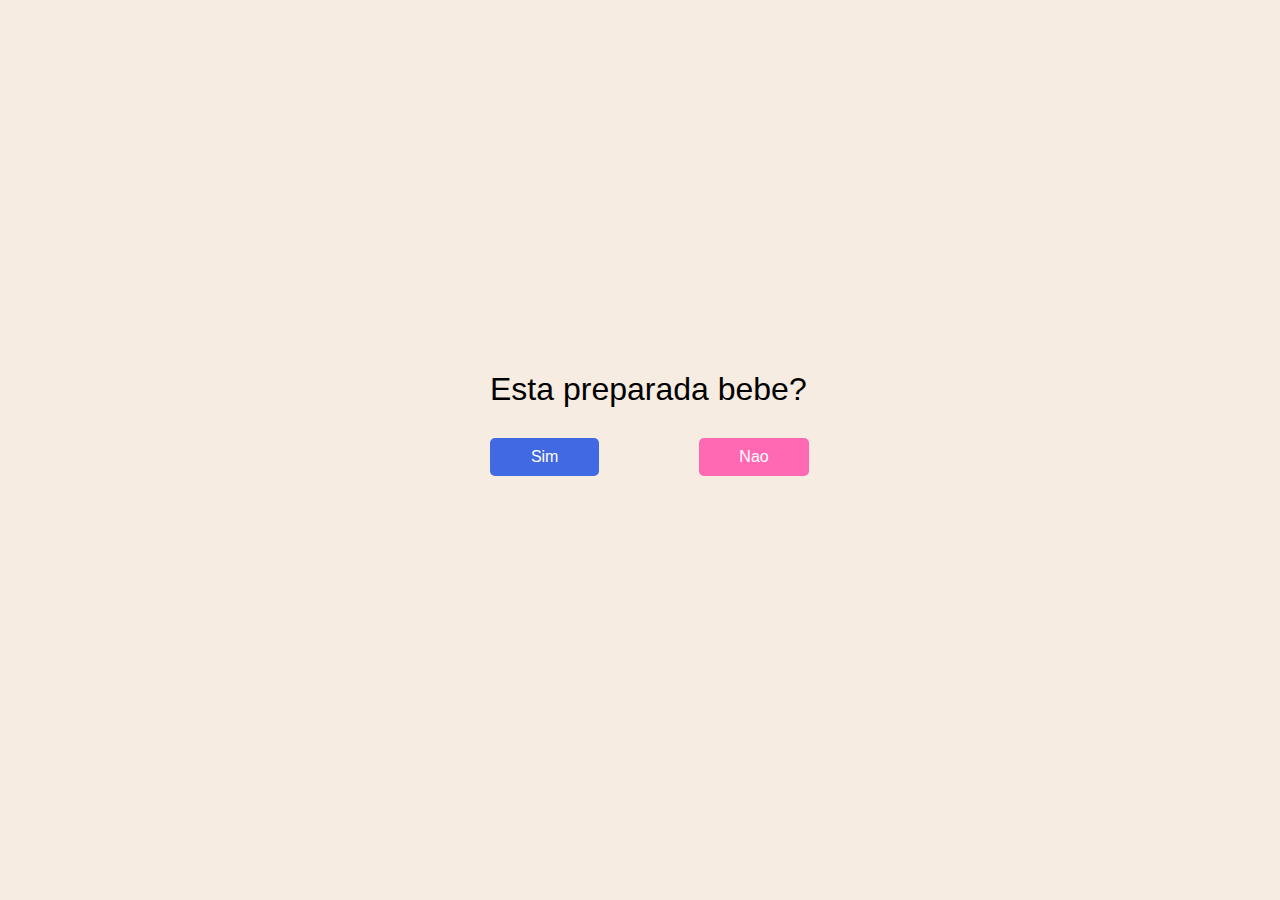
<file: index.html>
<!DOCTYPE html>
<html>
<head>
  <meta charset="UTF-8">
  <meta name="viewport" content="width=device-width, initial-scale=1">
  <link rel="stylesheet" href="style.css">
  <title>Esta preparada?</title>
</head>
 <div>
   <h1>Esta preparada bebe?</h1>
   <div class="buttons">
     <button><a href="home.html">Sim</a></button>
     <button>Nao</button>
   </div>
 </div>
<body>
</body>
<script src="script.js"></script>
</html>
</file>
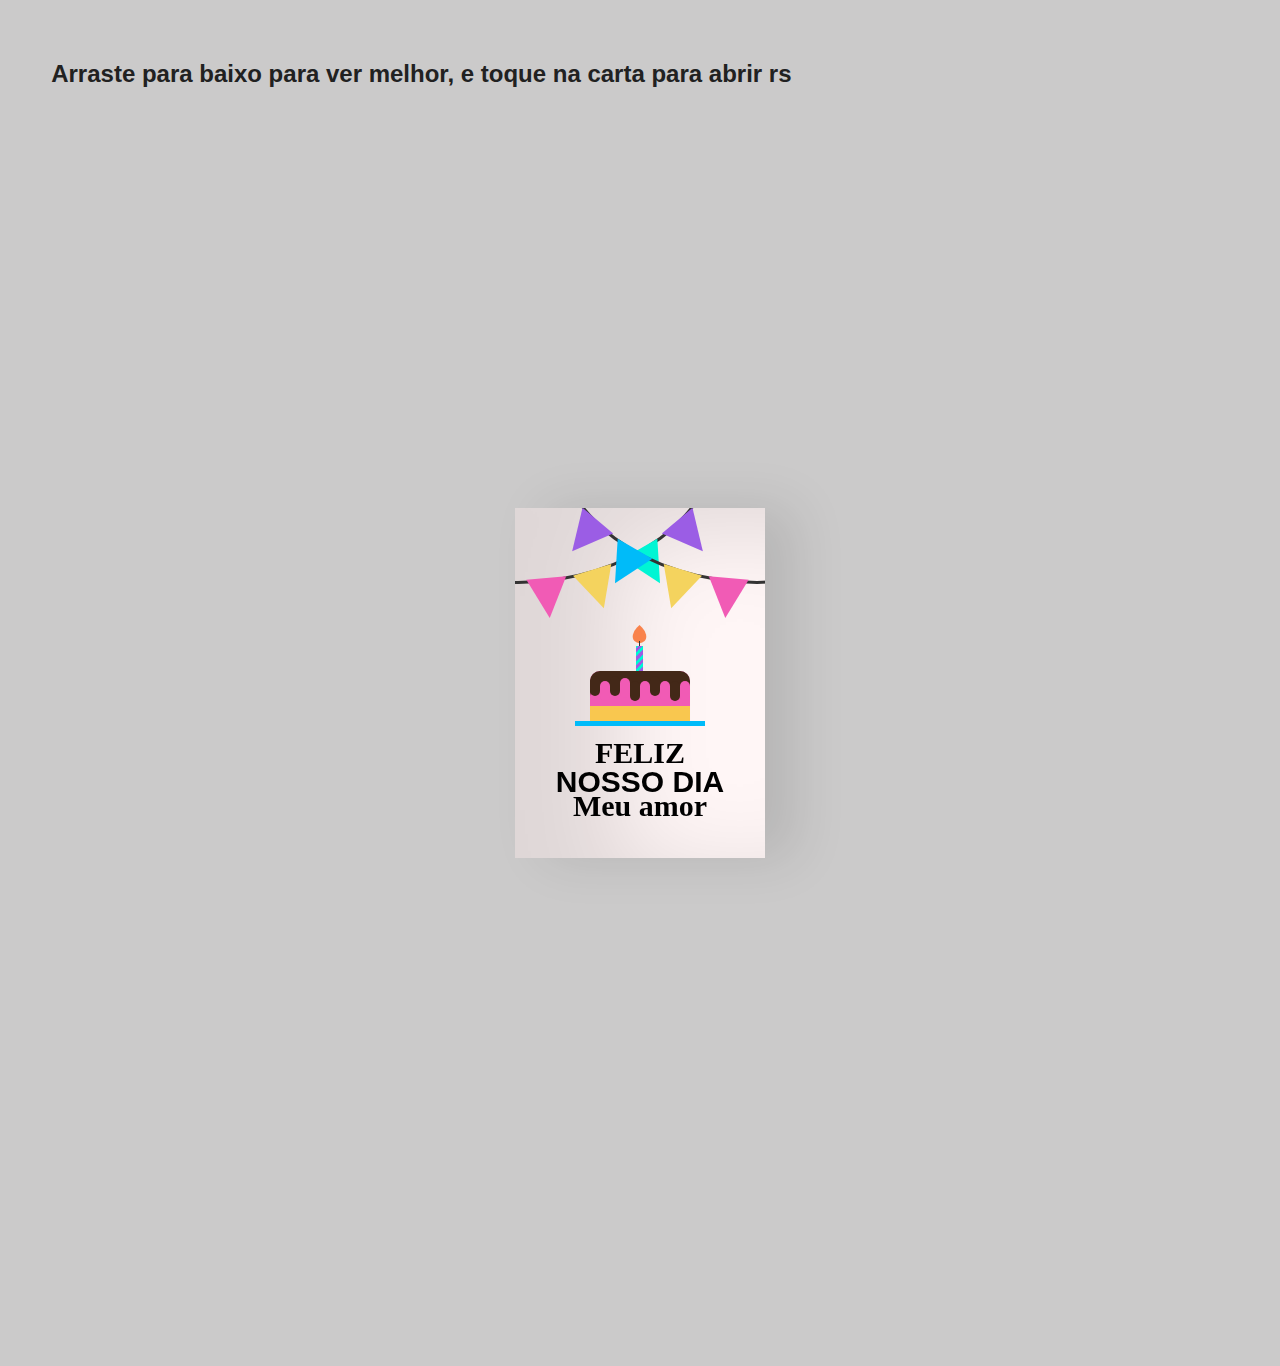
<file: cartinha.html>
<!DOCTYPE html>
<html lang="en">
<head>
    <meta charset="UTF-8">
    <meta http-equiv="X-UA-Compatible" content="IE=edge">
    <meta name="viewport" content="width=device-width, initial-scale=1.0">
    <link rel="stylesheet" href="cartinha.css">
    <title>Livro</title>
</head>
<body>
  <div class="oii">
    <h2>Arraste para baixo para ver melhor, e toque na carta para abrir rs</h2>
  </div>
    <div class="birthdayCard">
        <div class="cardFront">
            <div class="front-text">
            <h3 class="happy">FELIZ</h3>
            <h2 class="bday">NOSSO DIA</h2> 
            <h3 class="toyou">Meu amor</h3>  
        </div>
        <div class="wrap-deco">
            <div class="decorations"></div>
            <div class="decorationsTwo"></div>
        </div> 
        <div class="wrap-decoTwo">
            <div class="decorations"></div>
            <div class="decorationsThree"></div>
        </div>
          <div class="plate">
            <div class="cake"></div>
            <div class="flame"></div>
          </div>
        </div>  
          <div class="cardInside">
             <div class="inside-text">
          <h3 class="happy">FELIZ</h3>
          <h2 class="bday">NOSSO DIA</h2> 
          <h3 class="toyou">Meu amor</h3>  
          </div>
            <div class="wishes">
            <p>Essa é pra vc!</p>
            <p>Voce sabe que eu te amo mais que tudo nesse mundo e que estou mt feliz por ter vc cmg, e quero q essa data se repita por varios anos, eu te amo mt minha pretinha do sorriso perfeito.</p>
            <p class="name">Bjuu</p>
            </div>
          </div>
        </div>
</body>
</html>
</file>
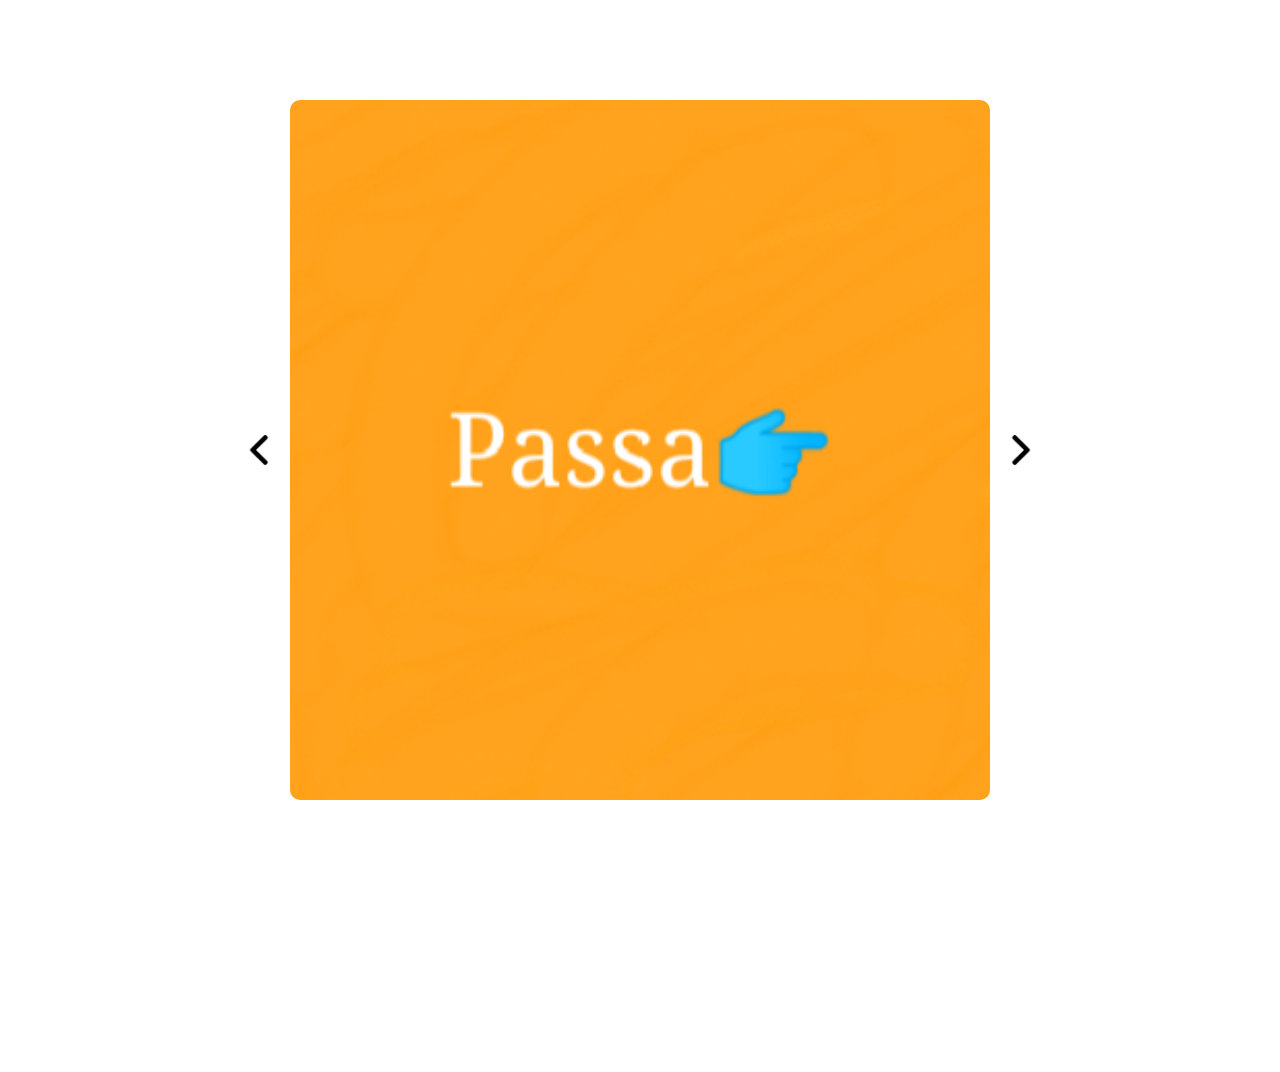
<file: galeria.html>
<!DOCTYPE html>
<html lang="pt-br">
<head>
  <meta charset="UTF-8">
  <meta http-equiv="X-UA-Compatible" content="IE=edge">
  <meta name="viewport" content="width=device-width, initial-scale=1.0">
  <link rel="stylesheet" href="galeria.css">
  <title>Galeria</title>
</head>
<body>
  <div class="container-slider">
    <button id="prev-button"><img src="arrow.png" alt="prev-button"></button>
    <div class="container-images">
      <img src="0.png" alt="girl" class="slider on">
      <img src="1.png" alt="girl" class="slider">
      <img src="2.png" alt="girl" class="slider">
      <img src="3.png" alt="girl" class="slider">
      <img src="4.png" alt="girl" class="slider">
      <img src="5.png" alt="girl" class="slider">
      <img src="l.png" alt="girl" class="slider">
    </div>
    <button id="next-button"><img src="arrow.png" alt="next-button"></button>
  </div>
</body>
<script src="galeria.js"></script>
</html>
</file>
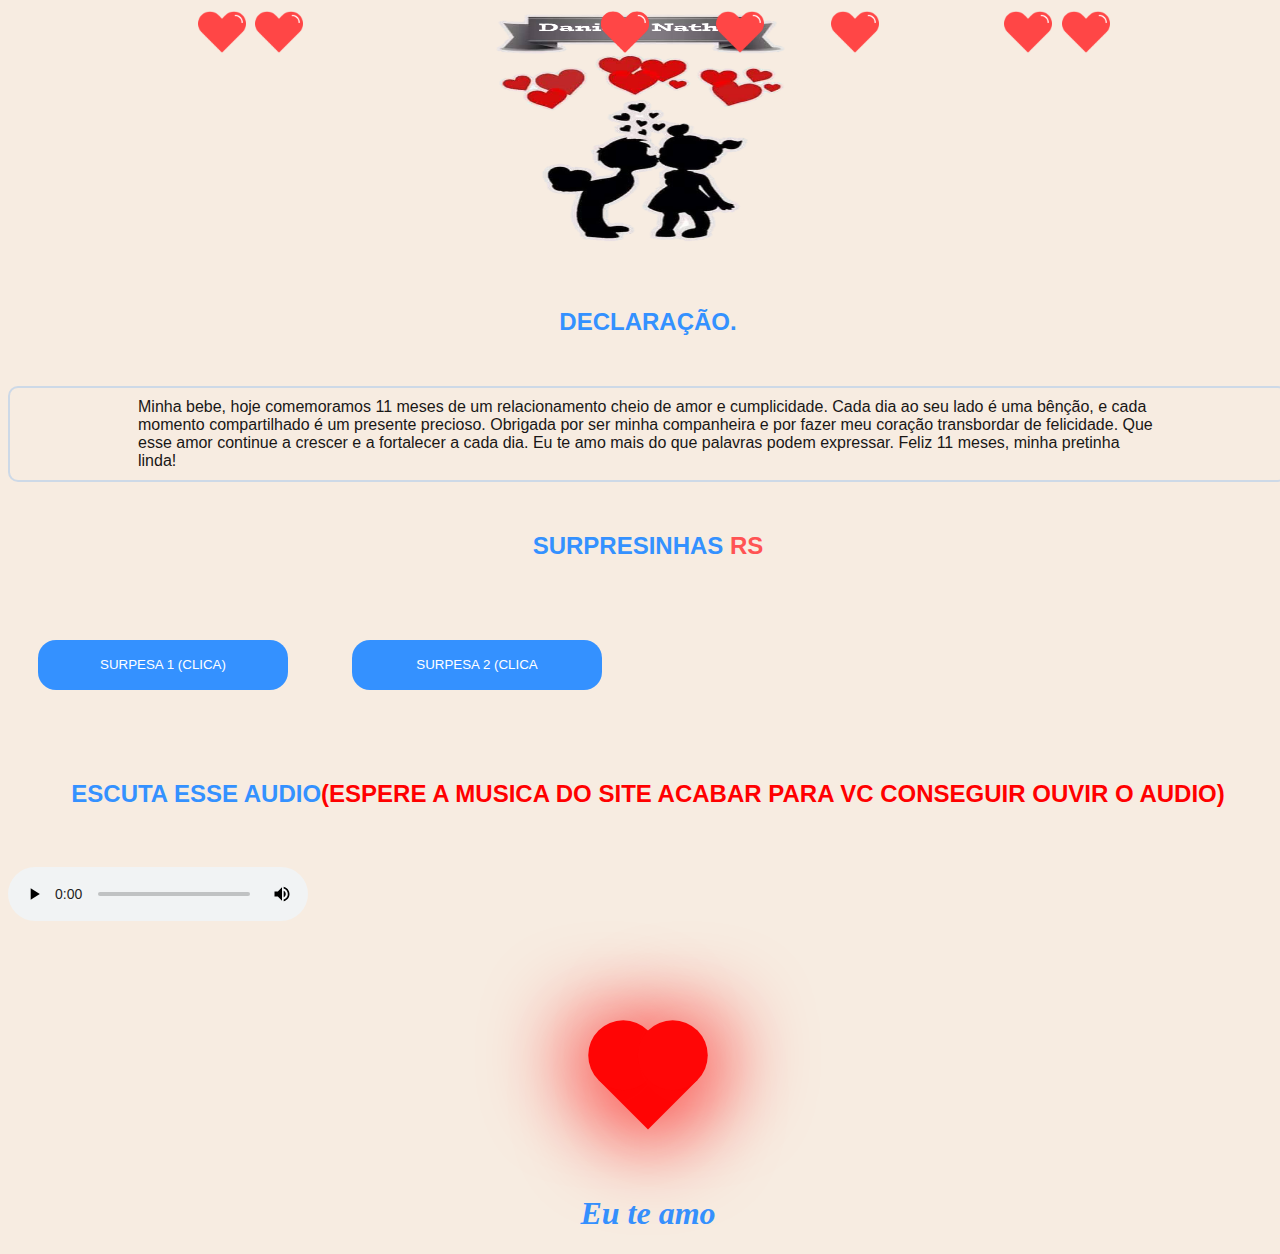
<file: home.html>
<!DOCTYPE html>
<html>
<head>
  <meta charset="UTF-8">
  <meta name="viewport" content="width=device-width, initial-scale=1">
  <link rel="stylesheet" href="home.css">
  <link rel="stylesheet" href="https://cdn.jsdelivr.net/npm/bootstrap-icons@1.11.1/font/bootstrap-icons.css">
  <title>home</title>
</head>

<body>
  <audio autoplay>
    <source src="audio.mp3" type="audio/mpeg">
  </audio>
  <link rel="stylesheet" href="teste.css">
  <div class="falling-mushroom">
    <div class="mushroom">
      <div><img src="amar.png" alt=""></div>
      <div><img src="amar.png" alt=""></div>
      <div><img src="amar.png" alt=""></div>
      <div><img src="amar.png" alt=""></div>
      <div><img src="amar.png" alt=""></div>
      <div><img src="amar.png" alt=""></div>
      <div><img src="amar.png" alt=""></div>
      <div><img src="amar.png" alt=""></div>
    </div>
  </div>
  <main>
    <section class="sobre">
      <div class="interface">
        <div class="flex">
          <div class="img-sobre">
            <img src="titulo.png" alt="">
          </div>
       <div class="txt-sobre">
          <h2>DECLARAÇÃO.</h2>
          <p>Minha bebe, hoje comemoramos 11 meses de um relacionamento cheio de amor e cumplicidade. Cada dia ao seu lado é uma bênção, e cada momento compartilhado é um presente precioso. Obrigada por ser minha companheira e por fazer meu coração transbordar de felicidade. Que esse amor continue a crescer e a fortalecer a cada dia. Eu te amo mais do que palavras podem expressar. Feliz 11 meses, minha pretinha linda!</p>
        </div>
        <div class="txt-sobre2">
          <h2>SURPRESINHAS <span>RS</span></h2>
        </div>
        </div>
      </div>
    </section>
  </main>
  <button><a href="cartinha.html">SURPESA 1 (CLICA)</a></button>
  <button><a href="galeria.html">SURPESA 2 (CLICA</a></button>
  
  <div class="txt-audio">
    <h2>ESCUTA ESSE AUDIO<span>(ESPERE A MUSICA DO SITE ACABAR PARA VC CONSEGUIR OUVIR O AUDIO)</span></h2>
    <audio controls>
      <source src="audio2.mp3" type="">
    </audio>
  </div>
  <div class="heart"></div>
  <h1>Eu te amo</h1>
</body>
</html>
</file>
<file: style.css>
body{
  top: 50%;
  left: 50%;
  position: absolute;
  margin: -100px 0 0 -150px;
  font-family: 'Roboto', sans-serif;
  background-color: #F7ECE1;
}

h1{
  font-weight: 300;
}

div.buttons {
  display: grid;
  grid-template-columns: repeat(2, 1fr);
  grid-template-rows: 1fr;
  grid-column-gap: 100px;
  margin-top: 30px;
}

button {
  padding: 10px 40px;
  border-radius: 5px;
  font-family: "Roboto", sans-serif;
  border: transparent;
  color: white;
  cursor: pointer;
  font-size: 16px;
}

button a {
  text-decoration: none;
  color: #FFFFFF;
}

button:first-child {
  background-color: royalblue;
}

button:nth-child(2) {
  background-color: hotpink;
}

@media screen and (max-width: 730px) {
  .h1{
    position: absolute;
    width: 100%;
  }
  
  .button{
    width: 100%;
    height: 100%;
  }
}
</file>
<file: cartinha.css>
body {
    display: flex;
    align-items: center;
    justify-content: center;
    height:150vh;
    background-color: rgba(168, 167, 167, 0.6);
  }
  /*Create the card container*/
  .birthdayCard {
    position: relative;
    width: 250px;
    height:350px;
    cursor: pointer;
    transform-style: preserve-3d;
    transform: perspective(2500px);
    transition: 4s;
  }
  
  .birthdayCard:hover {
      transform: perspective(2500px) rotate(5deg);
      box-shadow: inset 100px 20px 100px rgba(0,0,0,.15), 0 10px 100px rgba(0,0,0,0.3);
  }
  
  .birthdayCard:hover .cardFront {
    transform: rotateY(-160deg); 
  }
  
  .birthdayCard:hover .front-text {
    display: none;
  }
  
  /*pode remover se quiser deixar o desenho*/
  .birthdayCard:hover .wrap-deco {
    display: none;
  }
  /**********/

  .birthdayCard:hover .wrap-decoTwo {
    display: none;
  }

  /*pode remover se quiser deixar o bolo*/
  .birthdayCard:hover .plate {
    display: none;
  }
   /**********/

  /*Style the front of the card*/
  .cardFront {
    position: relative;
    background-color: rgb(255, 246, 246);
    width: 250px;
    height:350px;
    overflow: hidden;
    transform-origin: left;
    box-shadow: inset 100px 20px 100px rgba(0,0,0,.13), 30px 0 50px rgba(0,0,0,0.1);
    transition: .4s;
  }
  
  .happy, .toyou {
    position: relative;
    font-family: didot;
    text-align: center;
    backface-visibility: hidden;
    font-size: 30px; 
  }
  
  .happy {
    top:198px;
  }
  
  .toyou {
    top:123px;
  }
  
  .bday {
    position: relative;
    font-family: arial;
    font-size: 30px;
    text-align: center;
    top:163px;
  }
  
  .wrap-deco {
    position: absolute;
    top:-230px;
    left:-200px;
  }
  
  .decorations {
    position: absolute;
    width: 400px;
    height: 300px;
    border: 3px solid #333;
    border-radius: 50%;
  }
  
  .decorations:before, .decorations:after, .decorationsTwo:before, .decorationsTwo:after, .decorationsThree:before, .decorationsThree:after {
    content:"";
    position: absolute;
    border-left: 20px solid transparent;
    border-right: 20px solid transparent;
    width:0;
    height:0;
  }
  
  .decorations:before {
    border-top: 40px solid #f15bb5;
    top:297px;
    left:210px;
    transform: rotate(-5deg);
  }
  
  .decorations:after{
    border-top: 40px solid #f4d35e;
    top:288px;
    left:260px;
    transform: rotate(-17deg);
  }
  
  .decorationsTwo:before {
    border-top: 40px solid #00f5d4;
    top:268px;
    left:315px;
    transform: rotate(-30deg);
  }
  
  .decorationsTwo:after, .decorationsThree:after {
    border-top: 40px solid #9b5de5;
    top:238px;
    left:355px;
    transform: rotate(-40deg);
  }
  
  .wrap-decoTwo {
    transform: scaleX(-1);
    position: absolute;
    top:-230px;
    left:445px; 
  }
  
  .decorationsThree:before {
    border-top: 40px solid #00bbf9;
    top:268px;
    left:315px;
    transform: rotate(-30deg);
  }
  
  .plate {
    position: absolute;
    width: 130px;
    height: 5px;
    background-color: #00bbf9;
    left:60px;
    top:213px;
  }
  
  .cake {
    position: absolute;
    overflow: hidden;
    width:100px;
    height: 50px;
    background-color: #f15bb5;
    border-radius: 10px 10px 0 0;
    top:-50px;
    left:15px;
    box-shadow: inset 0 -15px #f9c74f, inset 0 15px #432818;
  }
  
  .cake:before {
    content:"";
    position: absolute;
    background-color: #432818;
    width:10px;
    height:20px;
    top:5px;
    border-radius:20px;
    box-shadow: 10px 5px #f15bb5, 20px 0px #432818, 30px 2px #f15bb5, 40px 5px #432818, 50px 5px #f15bb5, 60px 0px #432818, 70px 5px #f15bb5, 80px 5px #432818, 90px 5px #f15bb5;
  }
  
  .plate:before {
    content:"";
    position: absolute;
    background: repeating-linear-gradient(-45deg, #9b5de5, #9b5de5 3px, #00f5d4 3px, #00f5d4 6px);
    width:7px;
    height: 25px;
    top:-75px;
    left:61px;
  }
  
  .plate:after {
    content:"";
    position: absolute;
    width:1px;
    height: 5px;
    background-color: #333;
    top:-80px;
    left:64px;
  }
  
  
  .flame {
    position: absolute;
    background-color: #fb5607;
    border-radius: 80% 0 55% 50% / 55% 0 80% 50%;
    transform: rotate(-45deg);
    width:15px;
    height:15px;
    opacity:0.7;
    top:-93px;
    left:57px;
  }

  /*Style the inside part of the card*/
  .cardInside {
    position: absolute;
    background-color: #fff;
    width: 250px;
    height:350px;
    z-index:-1;
    left:0;
    top:0;
    box-shadow: inset 100px 20px 100px rgba(0,0,0,0.2);
  }
  
  .inside-text {
    position: relative;
    top:-160px;
    transform: scale(0.7);
  }
  
  .wishes {
    position: relative;
    top:-100px;
    margin: 25px;
  }
  
  p {
    font-family: 'Brush Script MT';
    color: #333;
  }
  
  .name {
    margin-left:150px;
  }
  
.oii h2 {
  color: #212121;
  position: absolute;
  top: 0;
  left: 0;
  padding: 40px 4%;
  font-family: Arial, Helvetica, sans-serif;
}
</file>
<file: galeria.css>
* {
  margin: 0;
  padding: 0;
  box-sizing: border-box;
}

.container-slider {
  display: flex;
  width: 100%;
  min-height: 100vh;
  align-items: center;
  justify-content: center;
  gap: 1rem;
}

.container-images {
  position: relative;
  display: flex;
  align-items: center;
  justify-content: center;
  width: 700px;
}

.slider {
  opacity: 0;
  transition: opacity .2s;
  position: absolute;
  width: 100%;
  border-radius: 10px;
}

.on {
  opacity: 1;
}

#prev-button, #next-button {
  width: 30px;
  height: 30px;
  border: none;
  background-color: transparent;
  cursor: pointer;
}

#prev-button img, #next-button img {
  width: 100%;
  height: 100%;
}

#prev-button {
  transform: rotate(180deg);
}
</file>
<file: home.css>
body {
  background-color: #F7ECE1;
}

.img-sobre img{
  width: 338px;
  height: 250px;
  border-radius: 30px;
  display: block;
  margin-left: auto;
  margin-right: auto;
}

.txt-sobre h2 {
  color: #3491FF;
  text-align: center;
  padding: 30px;
  font-family: Arial, Helvetica, sans-serif;
}

.txt-sobre p {
  color: #191716;
  padding: 10px 10%;
  border: 2px solid #3491FF36;
  border-radius: 10px;
  font-family: Arial, Helvetica, sans-serif;
}

.txt-sobre2 h2 {
  color: #3491FF;
  text-align: center;
  padding: 30px;
  font-family: Arial, Helvetica, sans-serif;
}

.txt-sobre2 h2 span {
  color: #FF5353;
  font-family: Arial, Helvetica, sans-serif;
}

button{
  width: 250px;
  height: 50px;
  margin: 30px;
  border: none;
  outline: none;
  border-radius: 18px;
  background: #3491FF;
  color: #F0EFFF;
}

button a {
  text-decoration: none;
  color: #FFFFFF;
}

.heart {
  height: 70px;
  width: 70px;
  margin: 0 auto;
  margin-top: 120px;
  background: #FF0606;
  position: relative;
  transform: rotate(-45deg);
  box-shadow: -10px 10px 90px #FF0606;
  animation: heart 0.6s linear infinite;
}

.heart h1 {
  font-family: Arial, Helvetica, sans-serif;
}

@keyframes heart {
  0%{
    transform: rotate(-45deg) scale(1.07);
  }
  80%{
    transform: rotate(-45deg) scale(1.0);
  }
  100%{
    transform: rotate(-45deg) scale(0.8);
  }
}

.heart:before {
  content: '';
  position: absolute;
  height: 70px;
  width: 70px;
  background: #FF0606;
  top: -50%;
  border-radius: 50px;
  box-shadow: -10px -10px 90px #FF0606;
}

.heart:after {
  content: '';
  position: absolute;
  height: 70px;
  width: 70px;
  background: #FF0606;
  right: -50%;
  border-radius: 50px;
  box-shadow: 10px 10px 90px #FF0606;
}

h1 {
  color: #3491FF;
  text-align: center;
  margin-top: 80px;
  font-family: 'Roboto' sans-serif;
  vertical-align: bottom;
  bottom: -100px;
  right: 100px;
  font-style: oblique;
}

.txt-audio h2 {
  text-align: center;
  color: #3491FF;
  font-family: Arial, Helvetica, sans-serif;
  padding: 40px 4%;
}

.txt-audio h2 span {
  color: red;
}
</file>
<file: teste.css>
body {
  width: 100%;
  height: 100%;
}

.falling-mushroom {
  position: absolute;
  margin-left: 17px;
  width: 90%;
  height: 100vh;
  overflow: hidden;
  display: flex;
  justify-content: center;
  align-items: center;
  z-index: 1;
  pointer-events: none;
}

.mushroom {
  position: absolute;
  width: 100%;
  height: 100%;
  top: 0;
  left: 0;
  pointer-events: none;
}

.mushroom img {
  width: 3em;
}

.mushroom div {
  position: absolute;
  display: block;
}

.mushroom div:nth-child(1) {
  left: 20%;
  animation: fall 20s linear infinite;
}

.mushroom div:nth-child(2) {
  left: 50%;
  animation: fall 14s infinite linear;
}

.mushroom div:nth-child(3) {
  left: 70%;
  animation: fall 12s infinite linear;
}

.mushroom div:nth-child(4) {
  left: 50%;
  animation: fall 12s infinite linear;
}

.mushroom div:nth-child(5) {
  left: 85%;
  animation: fall 12s infinite linear;
}

.mushroom div:nth-child(6) {
  left: 90%;
  animation: fall 12s infinite linear;
}

.mushroom div:nth-child(7) {
  left: 15%;
  animation: fall 12s infinite linear;
}

.mushroom div:nth-child(8) {
  left: 60%;
  animation: fall 12s infinite linear;
}

@keyframes fall {
  0%{
    opacity: 0;
    top: -10%;
    transform: translateX(20px);
  }
  10%{
    opacity: 1;
  }
  20%{
    transform: translateX(-20px);
  }
  40%{
    transform: translateX(-20px);
  }
  60%{
    transform: translateX(20px);
  }
  80%{
    transform: translateX(-20px);
  }
  100%{
    top: 100%;
    transform: translateX(-20px);
  }
}
</file>
